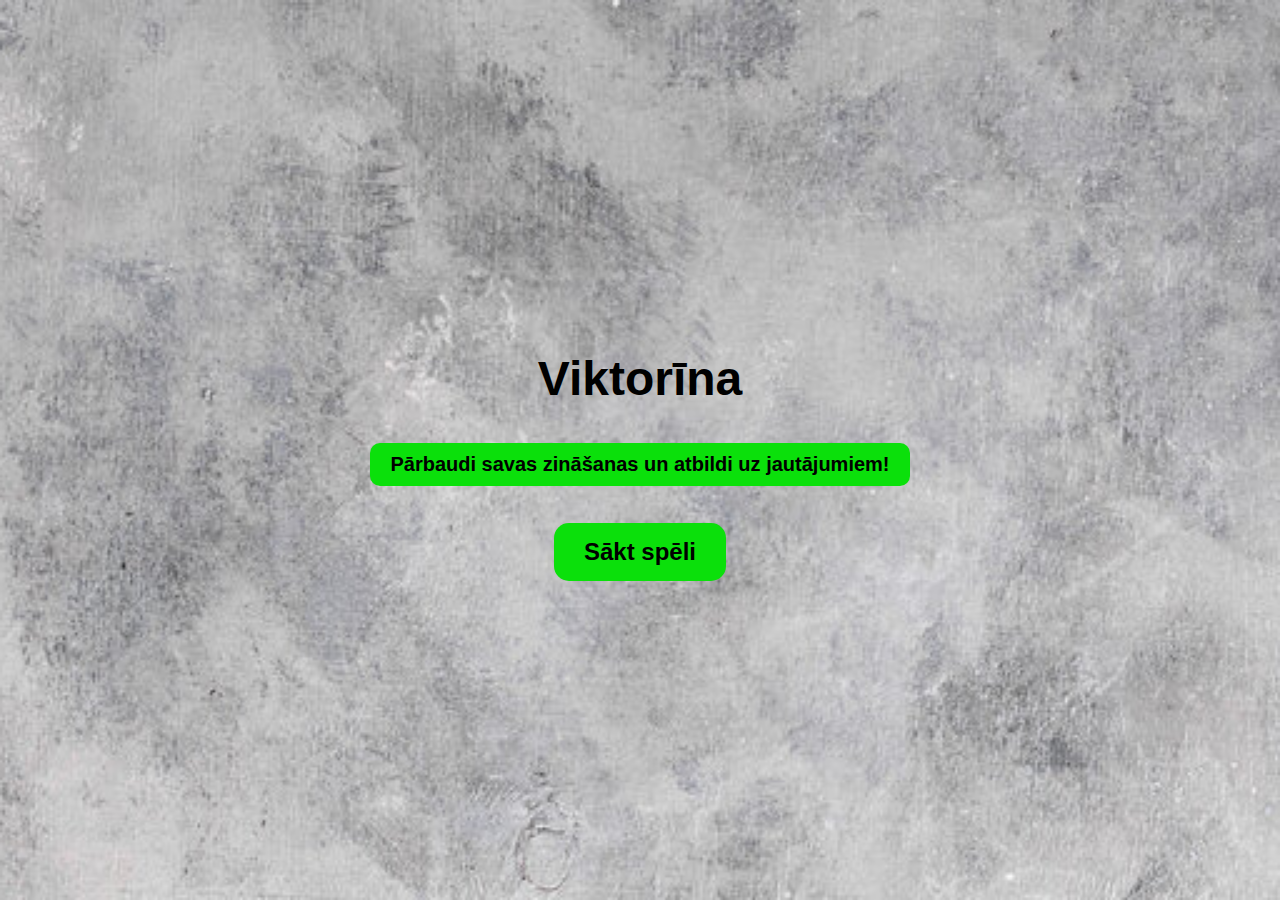
<file: index.html>
<!DOCTYPE html>
<html lang="lv">
<head>
    <meta charset="UTF-8">
    <meta name="viewport" content="width=device-width, initial-scale=1.0">
    <title>Viktorīna</title>
    <link rel="stylesheet" href="styleSakums.css">
</head>
<body>
    <div class="konteiners">
    <h1>Viktorīna</h1>
    <h2>Pārbaudi savas zināšanas un atbildi uz jautājumiem!</h2>
    <button onclick="saktViktorinu()">Sākt spēli</button>
    </div>
    <script>
        function saktViktorinu() {
            window.location.href = "viktorina.html";
        }
    </script>
</body>
</html>
</file>
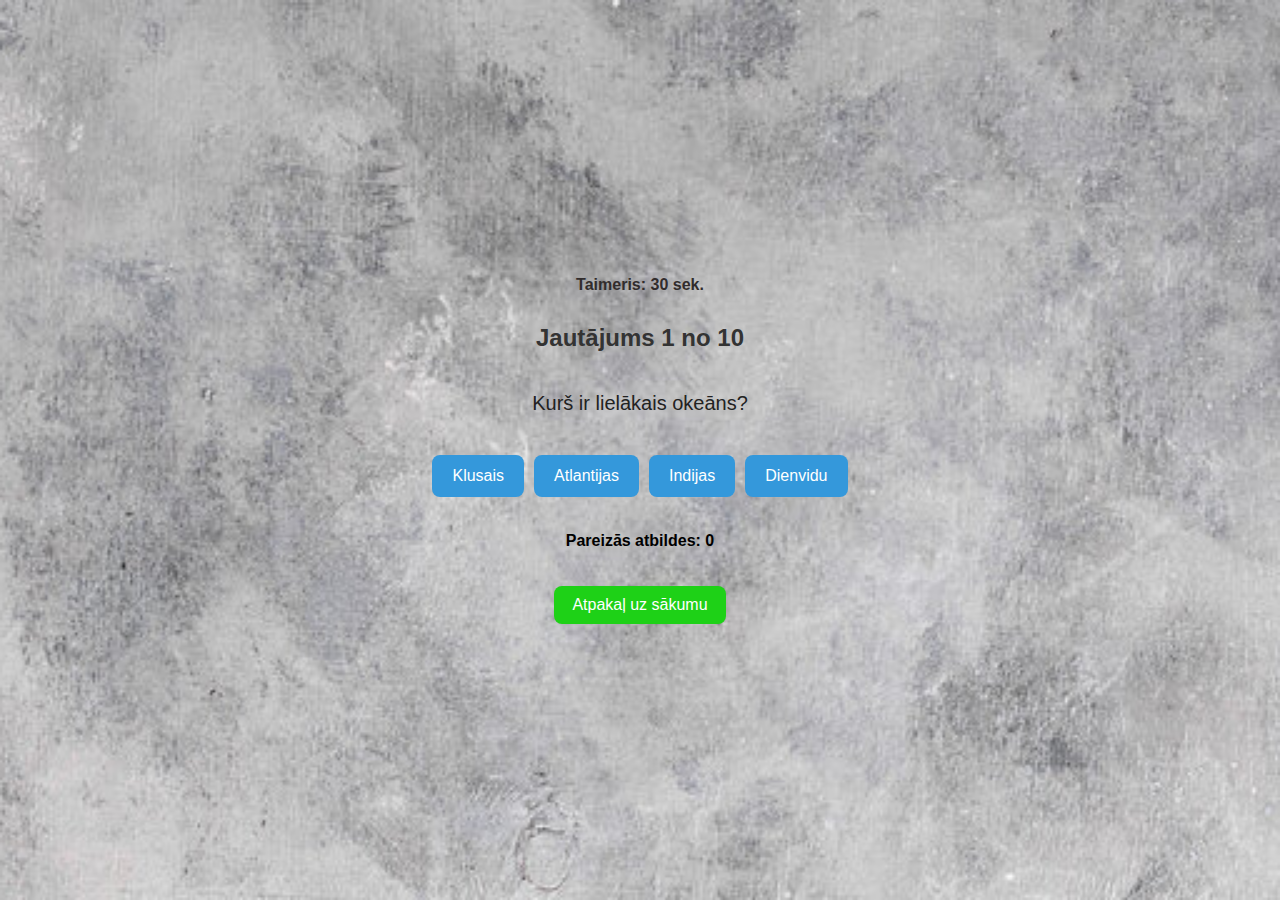
<file: viktorina.html>
<!DOCTYPE html>
<html lang="lv">
<head>
    <meta charset="UTF-8">
    <meta name="viewport" content="width=device-width, initial-scale=1.0">
    <title>Viktorīna</title>
    <link rel="stylesheet" href="styleViktorina.css">
</head>
<body>
    <div class="konteiners">
        <div class="taimeris">Taimeris: <span id="taimeris">30</span> sek.</div>
        <h2>Jautājums <span id="jautajumaNumurs"> 1 </span> no <span id="kopejieJautajumi">10</span></h2>
        <p class="jautajums" id="jautajumaTeksts"></p>
        <div class="opcijas" id="opcijuKonteiners"></div>
        <p class="pareizasAtbildes">Pareizās atbildes: <span id="pareizoSkaits">0</span></p>
        <button onclick="Atpakal()">Atpakaļ uz sākumu</button>
    </div>
    <script src="script.js"></script>
    <script>
        function Atpakal() {
            window.location.href = "index.html";
        }
    </script>
</body>
</html>
</file>
<file: styleSakums.css>
body {
    font-family: Arial,sans-serif;
    text-align: center;
    background: url(background.jpg) no-repeat center center fixed;
    background-size:cover;
    margin: 0;
    padding: 0;
}
h1 {
    font-size: 48px;
    font-weight: bold;
    color: black;
    margin-bottom: 20px;
}

h2 {
    background-color: rgb(11, 224, 11);
    color:black;
    font-size: 20px;
    padding: 10px 20px;
    border-radius: 10px;
    display: inline-block;
}

.konteiners {
    display: flex;
    flex-direction: column;
    align-items: center;
    justify-content: center;
    height: 100vh;
}

button{
    background-color: rgb(11, 224, 11);
    color:black;
    font-size:24px;
    font-weight: bold;
    padding: 15px 30px;
    border:none;
    border-radius: 15px;
    cursor:pointer;
    margin-top:20px;
}
button:hover {
    background-color: rgb(11, 165, 11);
}
</file>
<file: styleViktorina.css>
body {
    font-family: Arial,sans-serif;
    text-align: center;
    background: url(background.jpg) no-repeat center center fixed;
    background-size:cover;
    margin: 0;
    padding: 0;
}
.konteiners {
    display: flex;
    flex-direction: column;
    align-items: center;
    justify-content: center;
    height: 100vh;
}

h2 {
    color: #333333;
    margin-bottom: 20px;
}
.jautajums {
    font-size: 20px;
    margin: 20px 0;
    color: #222;
}
.opcijas {
    display: flex;
    flex-wrap: wrap;
    justify-content: center;
    gap: 10px;
    margin-bottom: 20px;
}
.option-btn {
    padding: 12px 20px;
    background-color: #3498db;
    color: white;
    border: none;
    border-radius: 8px;
    font-size: 16px;
    cursor: pointer;
}
.option-btn:hover {
    background-color: #2980b9;
}
.taimeris {
    font-size: 16px;
    color: #312c2c;
    margin-bottom: 10px;
    font-weight: bold;
}
.pareizasAtbildes {
    font-weight: bold;
    margin-top: 15px;
}
button.restart-btn, button {
    margin-top: 20px;
    padding: 10px 18px;
    background-color: #1ed117;
    color: white;
    border: none;
    border-radius: 8px;
    cursor: pointer;
    font-size: 16px;
}
button.restart-btn:hover, button:hover {
    background-color: #27ae60;
}
</file>
